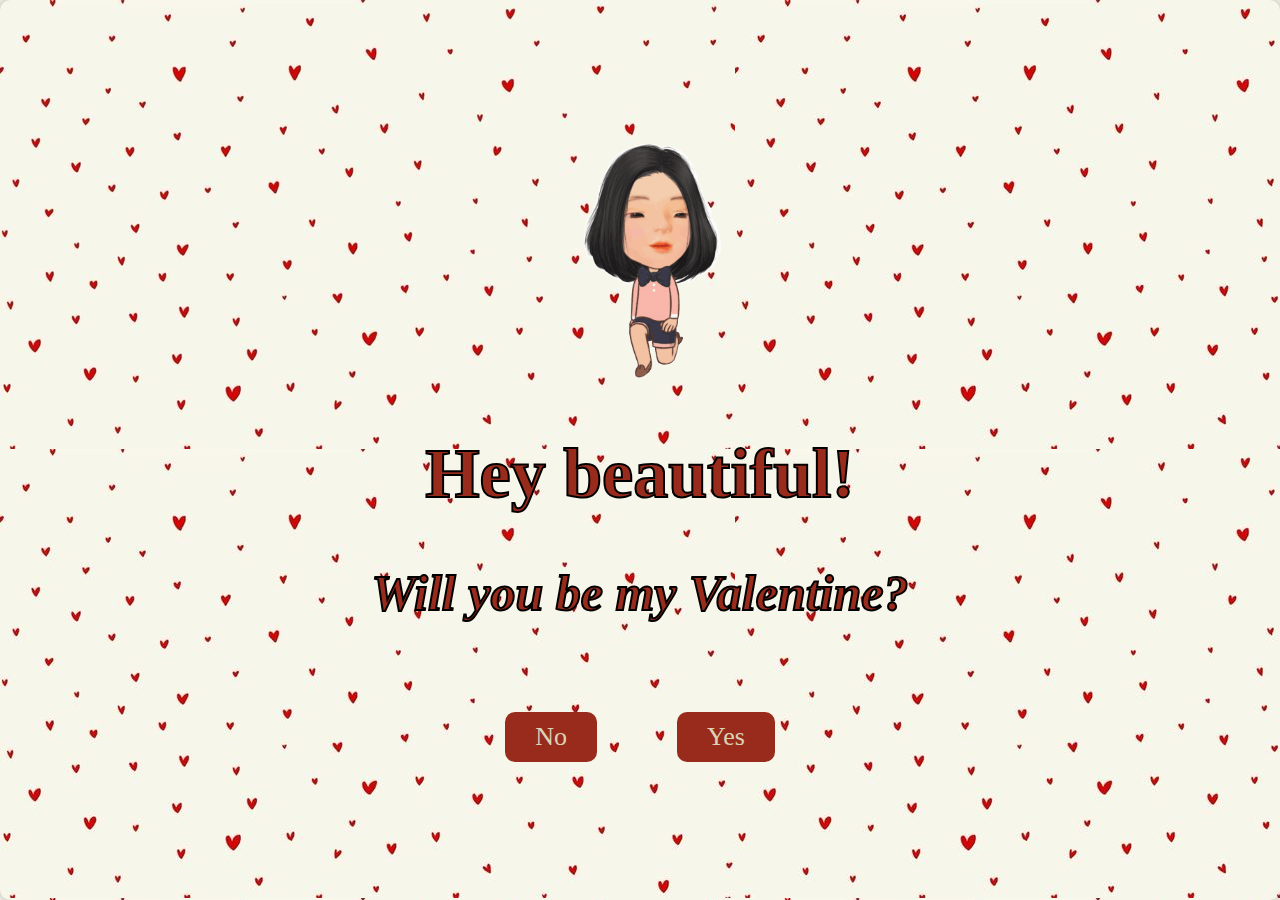
<file: index1.html>
<!DOCTYPE html>
<html lang="en">

<head>
    <meta charset="UTF-8">
    <meta name="viewport" content="width=device-width, initial-scale=1.0">
    <link rel="stylesheet" href="styles1.css">
    <title>Valentine</title>
</head>

<body>
    <div class="container">
        <div class="Mainprompt">
            <img class="image" src="lo.gif"></img>
            <h1 class="hh" id="name">Hey beautiful!</h1>
            <p class="pp" id="question">Will you be my Valentine?</p>
            <div class="buttons">
                <button id="no-button" onclick="showMessage('No')">No</button>
                <button onclick="showMessage('Yes')" id="yesButton">Yes</button>
            </div>
            <div class="hidden-message" id="no-message">
                <p>Nice try, but you can't escape that easily!</p>
            </div>
            <div class="hidden-message" id="yes-message">
                <p>Yeees! See you on the 14th nnn</p>
            </div>
        </div>
    </div>
    <script>
       function showMessage(response) {
  let videoPlayed = false;
  if (response === "No") {
    const noButton = document.getElementById("no-button");
    const maxWidth = window.innerWidth - noButton.offsetWidth;
    const maxHeight = window.innerHeight - noButton.offsetHeight;

    // Set the button position to absolute
    noButton.style.position = "absolute";

    // Change the image source to "gun.gif"
    document.getElementsByClassName("image")[0].src = "i.png";

    // Generate random coordinates within the visible container
    const randomX = Math.max(0, Math.floor(Math.random() * maxWidth));
    const randomY = Math.max(0, Math.floor(Math.random() * maxHeight));

    // Apply the new coordinates to the button
    noButton.style.left = randomX + "px";
    noButton.style.top = randomY + "px";

    // Update text content and hide the name message
    document.getElementById("question").textContent =
      "Choose wisely";
    document.getElementById("name").style.display = "none";

    // Add a mouseover event listener to the "No" button
    noButton.addEventListener("mouseover", () => {
      if (!videoPlayed) {
        const videoElement = document.createElement("video");
        videoElement.src = "./Maroon 5 - Sugar.mp4#t=0";
        videoElement.autoplay = true;
        videoElement.controls = false;
        document.body.appendChild(videoElement);
        videoElement.style.position = "fixed";
        videoElement.style.top = "40%";
        videoElement.style.left = "50%";
        videoElement.style.transform = "translate(-50%, -50%)";
        videoElement.style.width = "800px"
        document.body.appendChild(videoElement);
        // Set the flag to true after playing the video
        videoPlayed = true;
      }
      // Generate new random coordinates when the button is hovered
      const randomX = Math.max(0, Math.floor(Math.random() * maxWidth));
      const randomY = Math.max(0, Math.floor(Math.random() * maxHeight));

      noButton.style.zIndex = "100";
      // Apply new coordinates to the button, causing it to move
      noButton.style.left = randomX + "px";
      noButton.style.top = randomY + "px";
    });
  }

  if (response === "Yes") {
    // Remove the name message and the "No" button
    document.getElementById("name").remove();
    document.getElementById("no-button").remove();
    const videoElement = document.querySelector("video");
    if (videoElement) {
      videoElement.pause();
      videoElement.remove();
    }

    // Create an audio element to play the sound
    const audioElement = document.createElement("audio");
    audioElement.src = "./Minions Cheering.mp4"; // Source of the sound
    audioElement.preload = "auto"; // Preloading the audio
    audioElement.play() // Play the sound
      .catch(e => console.error("Audio playback failed:", e)); // Catch and log playback errors

    // Update the text content, display the message, and change the image to "dance.gif"
    const yesMessage = document.getElementById("question");
    yesMessage.textContent = "Yeyyy See you on the 14th";
    yesMessage.style.display = "block";
    yesMessage.style.fontStyle = "normal";
    document.getElementsByClassName("image")[0].src = "dance.gif";

    // Remove the "Yes" button
    document.getElementById("yesButton").remove();
  }

}

      </script>
      
</body>

</html>
</file>
<file: styles1.css>
body {
  font-family: "Lobster", cursive; /* Change to a romantic cursive font */
  background: #F2E8C6;
  display: flex;
  align-items: center;
  justify-content: space-evenly;
  height: 100vh;
  margin: 0;
  background: url("w.jfif") repeat;
  font-size: 35px;
  color: #982B1C;
}
.hh {
  -webkit-text-stroke: 2px black;
  font-weight: 900;
}
.pp {
  -webkit-text-stroke: 2px black;

  font-size: 50px;
  font-style: oblique;
  font-weight: 800;
}

body .container {
  width: 100%;
  height: 100%;
  display: flex;
  justify-content: center;
  align-items: center;
  text-align: center;
  background-color: transparent;
  border-radius: 10px;
  box-shadow: 0 0 10px rgba(0, 0, 0, 0.3);
}

.image {
  height: 280px;
}

.buttons button {
  background-color: #982B1C;
  color:  #DAD4B5;
  padding: 10px 30px;
  border: none;
  border-radius: 10px;
  margin: 40px;
  font-size: 26px;
  cursor: pointer;
  position: relative;
  font-family: "Lobster", cursive;
}

.buttons button:hover {
  background-color: #DAD4B5;
}

.buttons {
  display: flex;
  justify-content: center;
  flex-direction: row;
}

#no-button {
  cursor: pointer;
}

.hidden-message {
  display: none;
  margin-top: 20px;
}

.move {
  animation: moveNoMessage 0.5s linear;
}

@keyframes moveNoMessage {
  0% {
    transform: translate(0, 0);
  }
  25% {
    transform: translate(30px, 30px);
  }
  50% {
    transform: translate(-20px, -20px);
  }
  75% {
    transform: translate(10px, 10px);
  }
  100% {
    transform: translate(0, 0);
  }
}
</file>
